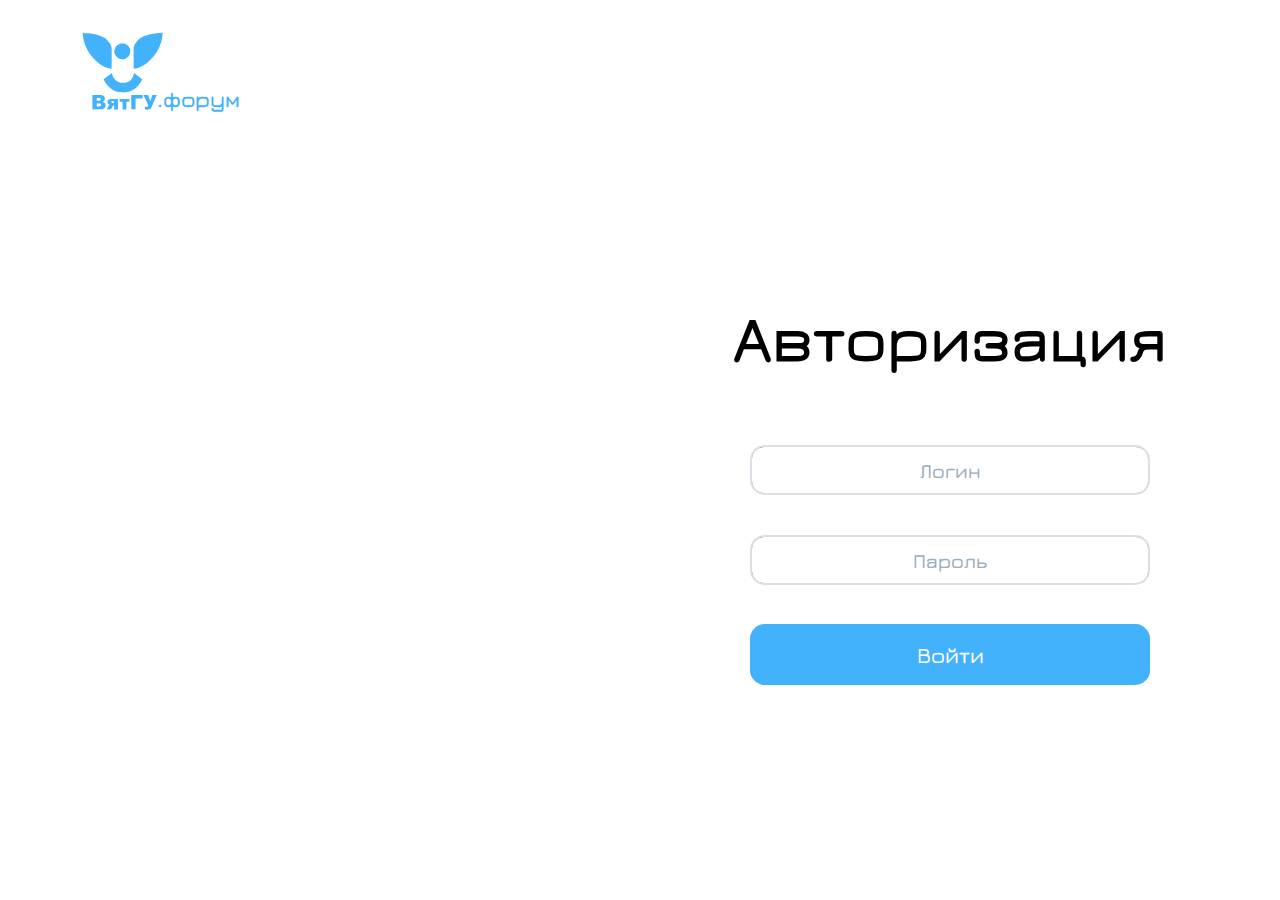
<file: vers/index.html>
<!DOCTYPE html>
<html lang="ru">
<head>
  <meta charset="UTF-8">
  <meta http-equiv="X-UA-Compatible" content="IE=edge">
  <meta name="Авторизация" content="width=device-width, initial-scale=1.0">
  <link rel="preconnect" href="https://fonts.googleapis.com">
  <link rel="preconnect" href="https://fonts.gstatic.com" crossorigin>
  <link href="https://fonts.googleapis.com/css2?family=Jura:wght@300..700&display=swap" rel="stylesheet">
  <link rel="stylesheet" href="css/style.css">
  <link rel="icon" type="image/png" href="icon/favicon-96x96.png" sizes="96x96" />
  <link rel="icon" type="image/svg+xml" href="icon/favicon.svg" />
  <link rel="shortcut icon" href="icon/favicon.ico" />
  <link rel="apple-touch-icon" sizes="180x180" href="icon/apple-touch-icon.png" />
  <meta name="apple-mobile-web-app-title" content="Forum" />
  <link rel="manifest" href="icon/site.webmanifest" />
  <title>Регистрация</title>
</head>
  <header class="header">
    <div class="header__title">
      <a class="logo" href="#">
        <img src="img/logo 1.svg" alt="Logo">
      <a class="f" href="#">.форум</a>
    </a>
  </div>
      <div class="box">
        <div class="h1 ">Авторизация</div>
        <div class="box-items">
        <input type="text"  placeholder="Логин">
        <input type="password"  placeholder="Пароль">
        <button class="voit">Войти</button>
        </div>
    </div>
  </header>
</html>
</file>
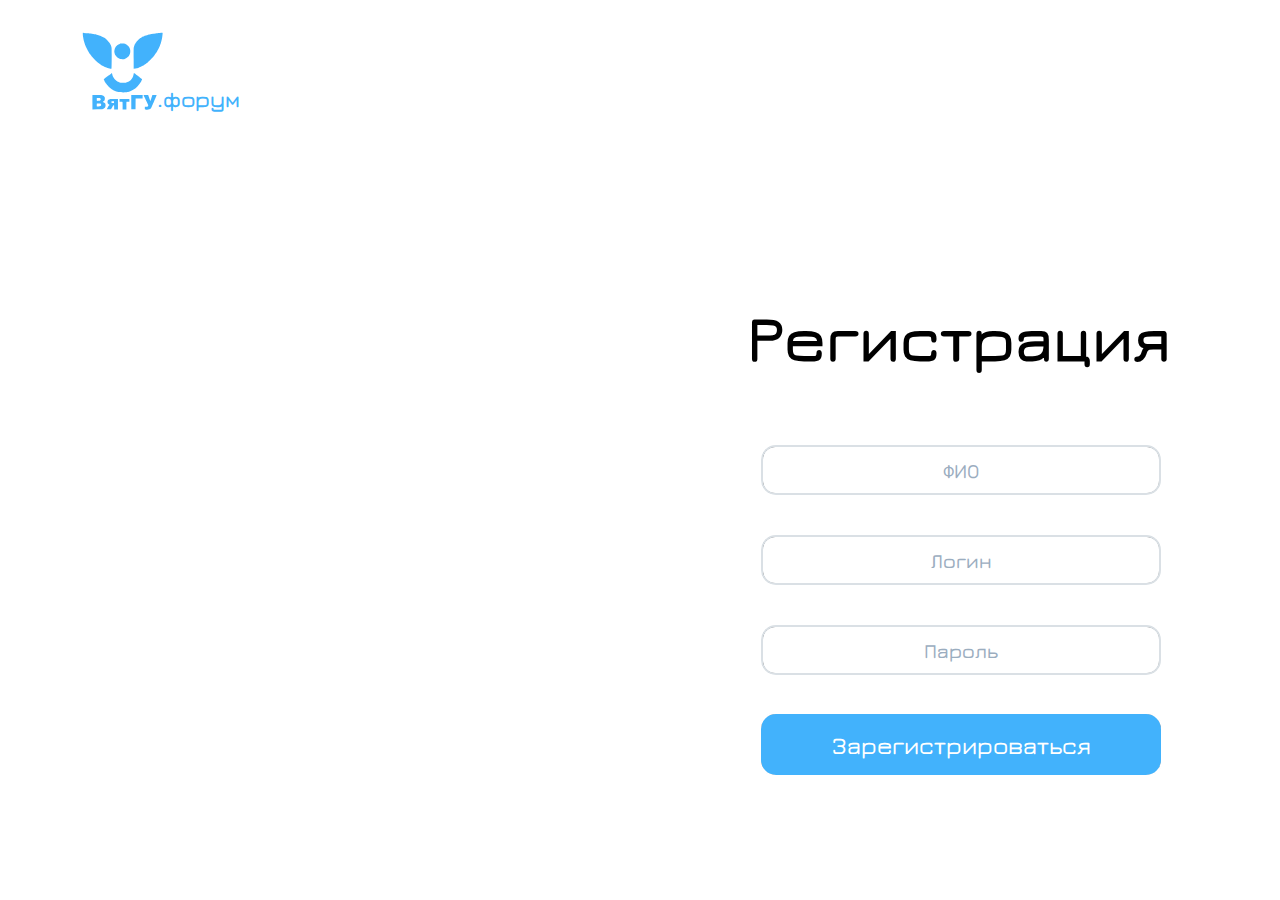
<file: vers/index1.html>
<!DOCTYPE html>
<html lang="ru">
<head>
  <meta charset="UTF-8">
  <meta http-equiv="X-UA-Compatible" content="IE=edge">
  <meta name="Регистрация" content="width=device-width, initial-scale=1.0">
  <link rel="preconnect" href="https://fonts.googleapis.com">
  <link rel="preconnect" href="https://fonts.gstatic.com" crossorigin>
  <link href="https://fonts.googleapis.com/css2?family=Jura:wght@300..700&display=swap" rel="stylesheet">
  <link rel="stylesheet" href="css/style.css">
  <link rel="icon" type="image/png" href="icon/favicon-96x96.png" sizes="96x96" />
  <link rel="icon" type="image/svg+xml" href="icon/favicon.svg" />
  <link rel="shortcut icon" href="icon/favicon.ico" />
  <link rel="apple-touch-icon" sizes="180x180" href="icon/apple-touch-icon.png" />
  <meta name="apple-mobile-web-app-title" content="Forum" />
  <link rel="manifest" href="icon/site.webmanifest" />
  <title>Регистрация</title>
</head>
<header class="header">
  <div class="header__title">
    <a class="logo" href="#">
      <img src="img/logo 1.svg" alt="Logo">
      <a class="f" href="#">.форум</a>
    </a>
  </div>
  <div class="box1">
    <div class="h1">Регистрация</div>
    <div class="boxx">
    <input type="text" placeholder="ФИО">
    <input type="text" placeholder="Логин">
    <input type="text" placeholder="Пароль">
    <button class="voit1">Зарегистрироваться</button>
    </div>
  </div>
</header>
</html>
</file>
<file: vers/css/style.css>
html{
  box-sizing: border-box;
 }
 *, *::before, *::after{
  box-sizing: inherit;
  margin: 0;
  padding: 0;
 }
 :root{
  --white: #fff;
  --black: #000;
  --blue: #42B2FC;
  --cerii: #dcdcdc;
 }
.header {
  width: 163px;
  height: 82px;
}
.header__title {
  display: flex;
  color: var(--blue);
  margin-bottom: 184px;
  padding-top: 30px;
  padding-left: 80px;
  align-items: flex-end;
  font-family: "Jura", sans-serif;
}

.f{
  text-decoration: none;
  color: var(--blue);
  margin: 4px -8px;
  height: 25px;
  width: 86px;
  font-size: 22px;
  font-weight: 700;
}
.logo {
  width: 85;
  height: 82;
}

.h1 {
  height: 76px;
  font-size: 64px;
  width: 425px;
  display: flex;
  margin-bottom: 70px;
  font-weight: 700;
  font-family: "Jura", sans-serif;
}
.boxx {
  width: 400px;
  height: 330px;
  margin-left: px;
}
.box1 {
  width: 425px;
  height: 476px;
  padding-left: 747px;
}
input{
  outline: auto;
  border-radius: 14px;
  width: 400px;
  height: 50px;
  margin-bottom: 40px;
  text-align: center;
  font-size: 20px;
  font-weight: 600;
  outline-color: #DAE0E5;
  font-family: "Jura", sans-serif;
  outline-width:1cm ;
  margin-left: 1px;
}
input::placeholder{
  color: #9BADBF;
}
.voit1{
  font-size: 24px;
  font-weight: 600;
  font-family: "Jura", sans-serif;
}
.box-items{
  margin-left: 16px;
  margin: 40 0;
}
.box {
  width: 435px;
  height: 386px;
  padding-left:733px;
}
.boxx{
  width: 400px;
  height: 330px;
  margin-left: 13px;
}
button {
  cursor: pointer;
  background-color: var(--blue);
  width: 404px;
  height: 65px;
  margin-top: -3px;
  margin-left: -1px;
  margin: 17 165.5 17 165.5;
  border-radius: 16px;
  color: var(--white);
  outline: auto;
  font-size: 22px;
    font-family: "Jura", sans-serif;
    font-weight: 600;
}
</file>
